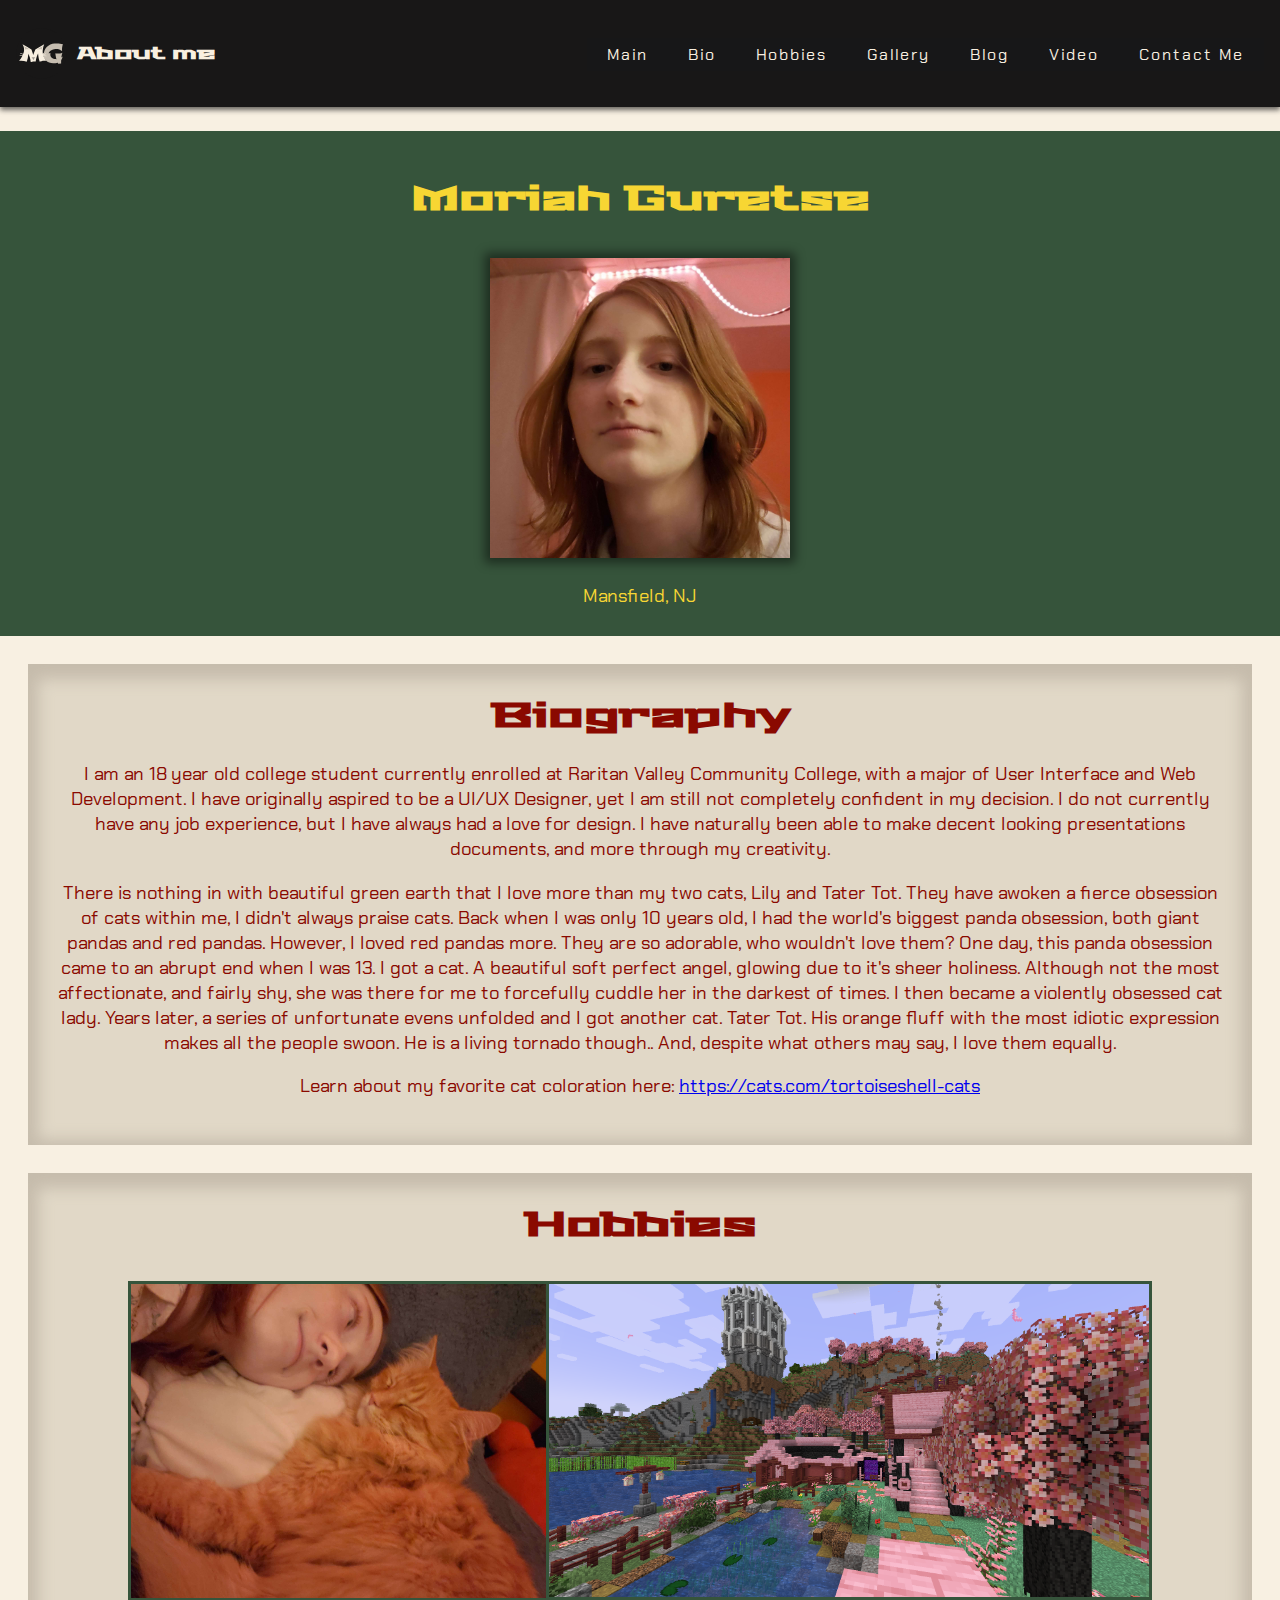
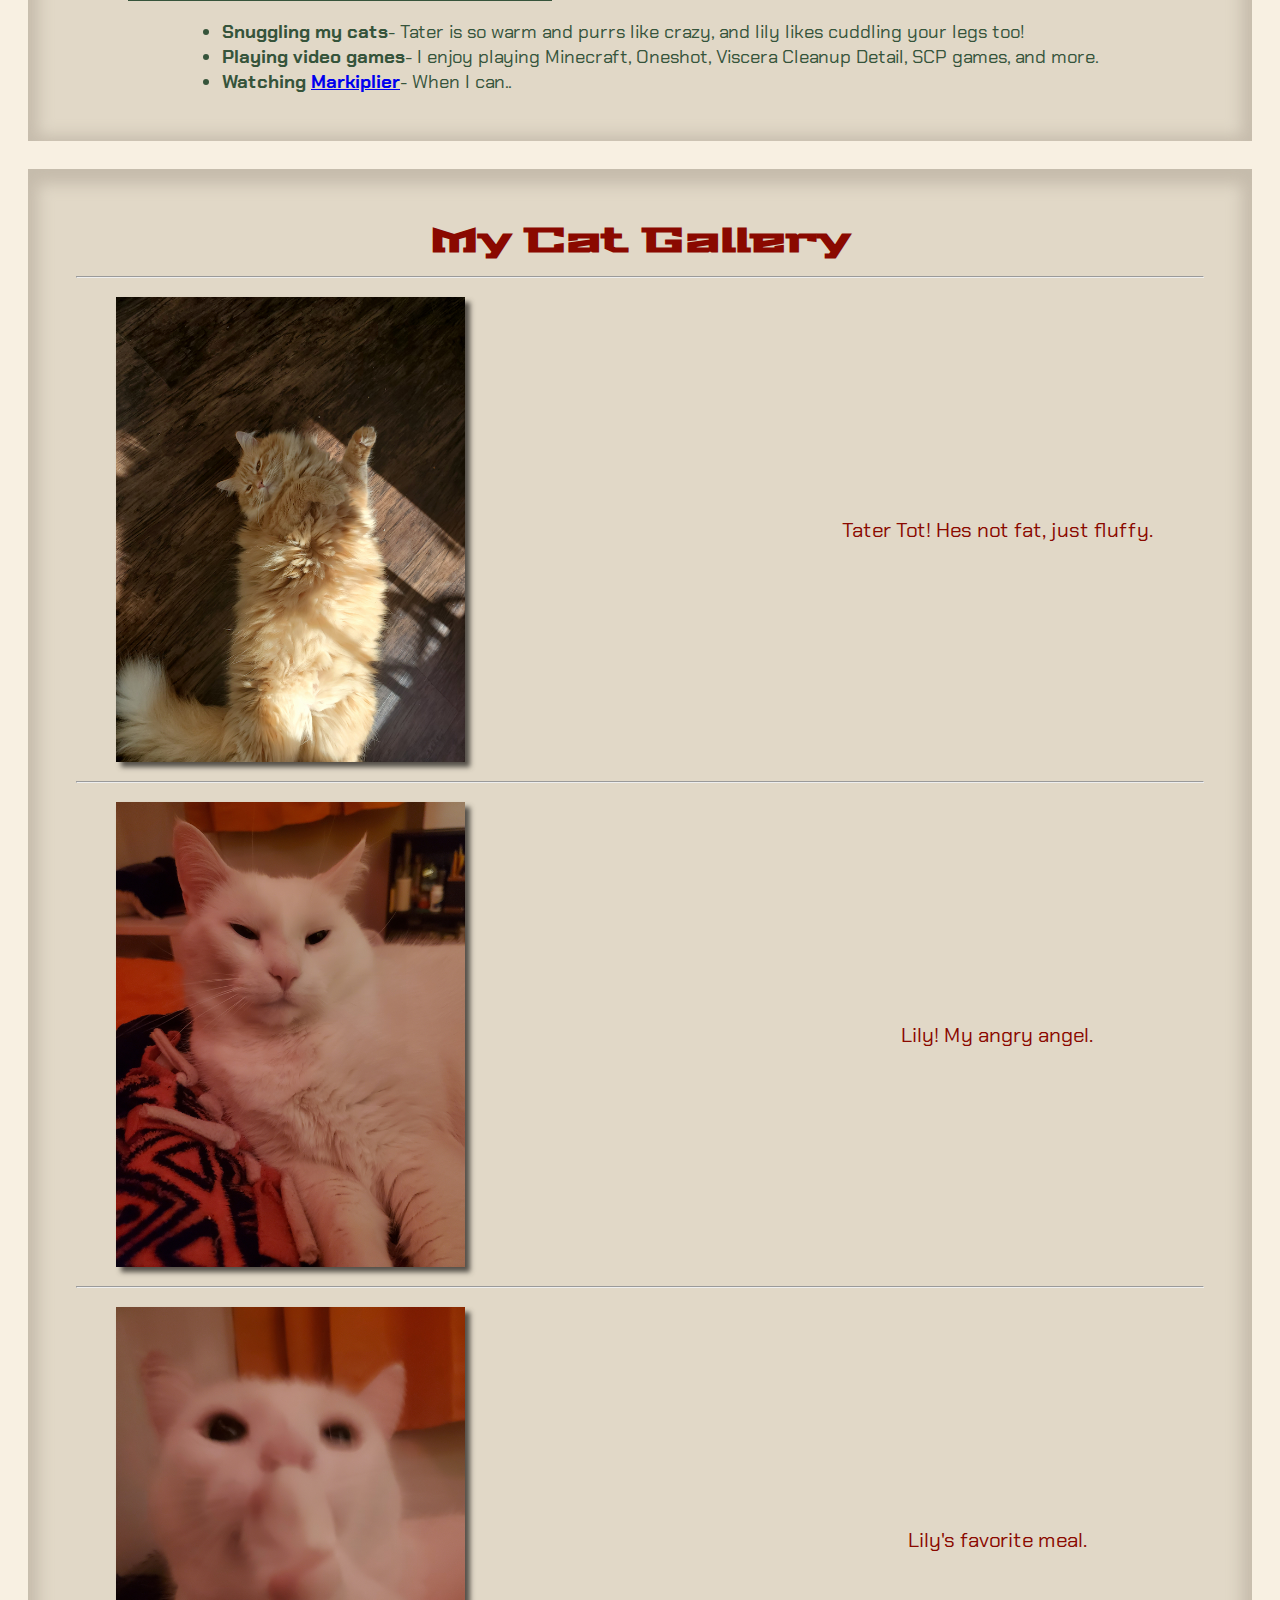
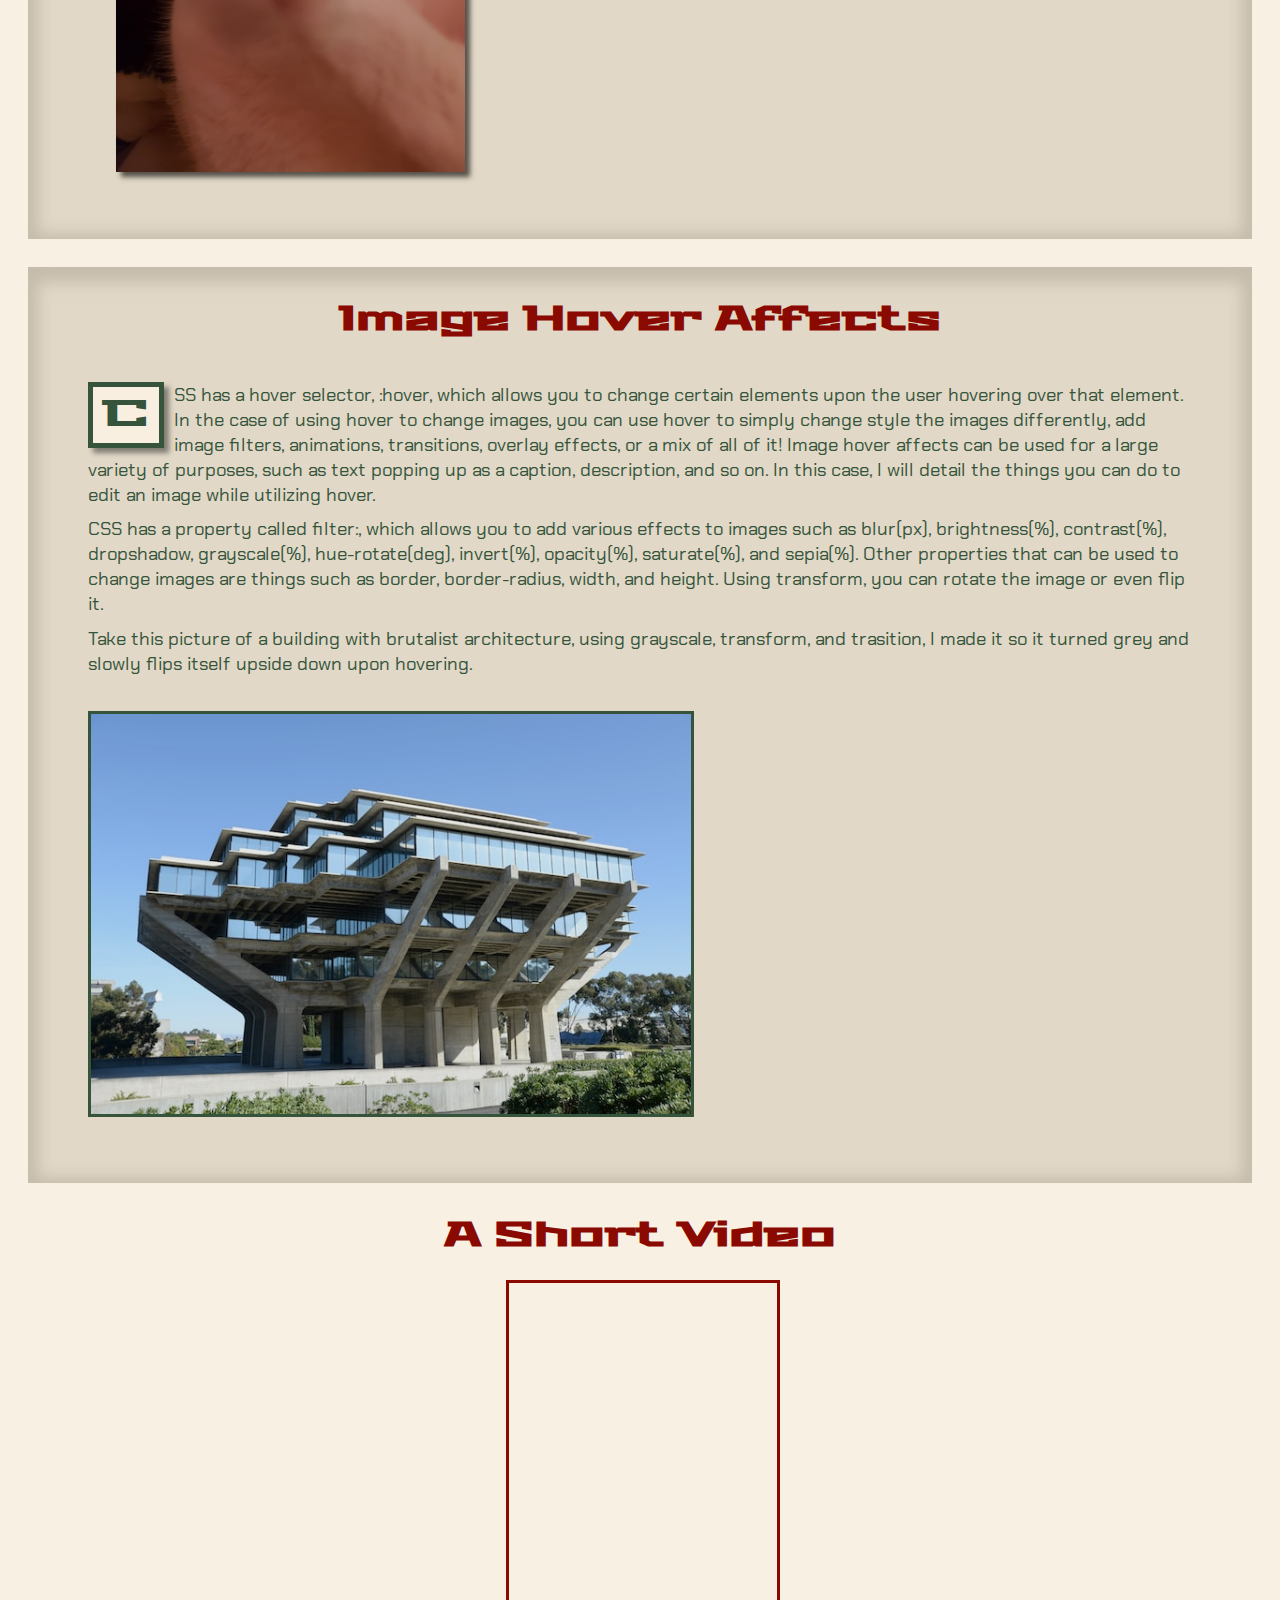
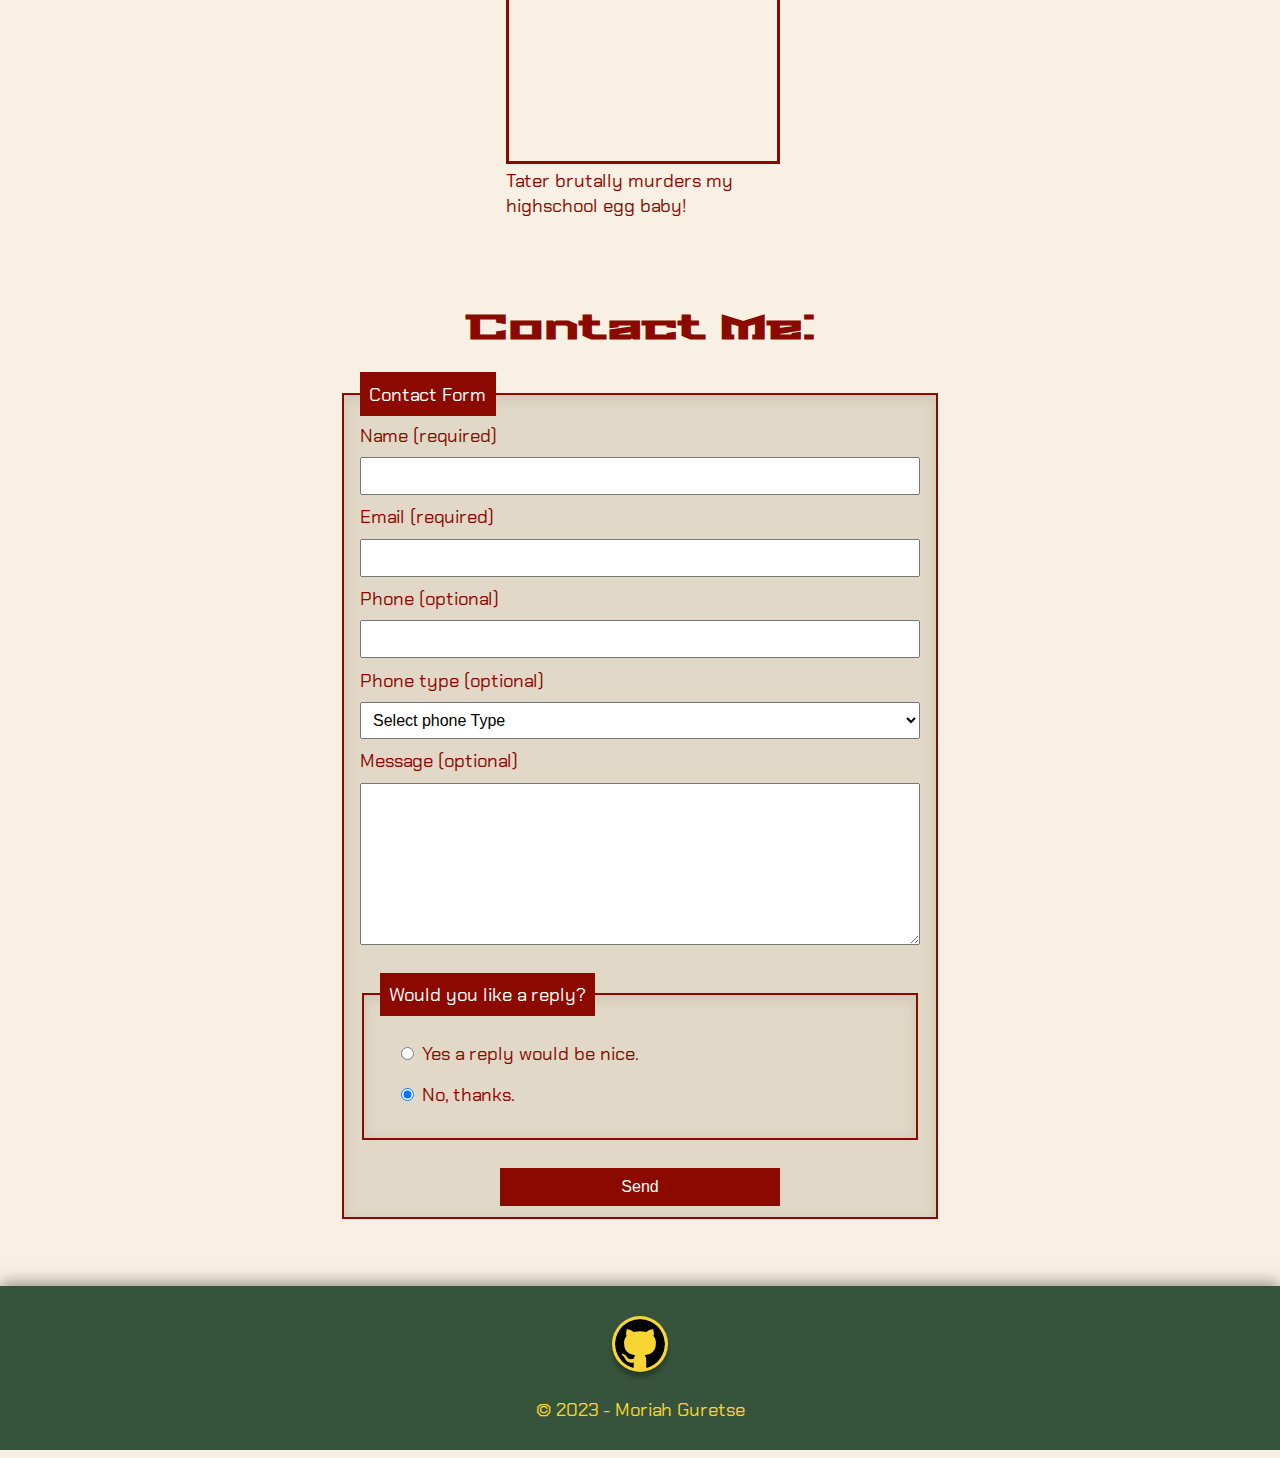
<file: index.html>
<!DOCTYPE html>
<html lang="en">
<head>
    <meta charset="UTF-8">
    <meta name="viewport" content="width=device-width, initial-scale=1.0">
    <title>About Me</title>
    <link rel="shortcut icon" type="image/png" sizes="96x96" href="img/favicon-96x96.png">
    
    <link rel="preconnect" href="https://fonts.googleapis.com">
    <link rel="preconnect" href="https://fonts.gstatic.com" crossorigin>
    <link href="https://fonts.googleapis.com/css2?family=Chakra+Petch&family=Stalinist+One&display=swap" rel="stylesheet">

    <link href="css/style.css" rel="stylesheet">
    <link href="css/nav.css" rel="stylesheet">


</head>
<body>

    <!-- Body that contains all content shown to the visitor! -->

    <header>
        <!-- The header that shows the page logo and page title plus navbar -->

        <nav class="navbar">
            <div class="logo">
                <img
                    src="img/MGlogo.svg"
                    class="log-img"
                    alt="MG logo"
                />
                <h1 class="logo-title">About me</h1>
            </div>
            <div class="navbar-links">
                <ul>
                    <li><a href="#hero" class="nav-links">Main</a></li>
                    <li><a href="#bio" class="nav-links">Bio</a></li>
                    <li><a href="#hobbies" class="nav-links">Hobbies</a></li>
                    <li><a href="#gallery" class="nav-links">Gallery</a></li>
                    <li><a href="#lit" class="nav-links">Blog</a></li>
                    <li><a href="#video" class="nav-links">Video</a></li>
                    <li><a href="#contact" class="nav-links">Contact Me</a></li>
                </ul>
            </div>
        </nav>

    </header>

    <main>
        <!-- The main enveloping important page content -->

        <!-- Hero -->

        <section id="hero">
            <h3>Moriah Guretse</h3>
            <img src="img/avatar.jpg" alt="A photo of Moriah Guretse, who is a beautiful ginger">
            <div>
                <p>Mansfield, NJ</p>
            </div>
        </section>

        <!-- Biography -->

        <section id="bio">

            <h2>Biography</h2>

            <div>
                <p>I am an 18 year old college student currently enrolled at Raritan Valley Community College, with a major of User Interface and Web Development. I have originally aspired to be a UI/UX Designer, yet I am still not completely confident in my decision. I do not currently have any job experience, but I have always had a love for design. I have naturally been able to make decent looking presentations documents, and more through my creativity.</p>

                <p>There is nothing in with beautiful green earth that I love more than my two cats, Lily and Tater Tot. They have awoken a fierce obsession of cats within me, I didn't always praise cats. Back when I was only 10 years old, I had the world's biggest panda obsession, both giant pandas and red pandas. However, I loved red pandas more. They are so adorable, who wouldn't love them? One day, this panda obsession came to an abrupt end when I was 13. I got a cat. A beautiful soft perfect angel, glowing due to it's sheer holiness. Although not the most affectionate, and fairly shy, she was there for me to forcefully cuddle her in the darkest of times. I then became a violently obsessed cat lady. Years later, a series of unfortunate evens unfolded and I got another cat. Tater Tot. His orange fluff with the most idiotic expression makes all the people swoon. He is a living tornado though.. And, despite what others may say, I love them equally. </p>

                <p>Learn about my favorite cat coloration here: <a href="https://cats.com/tortoiseshell-cats">https://cats.com/tortoiseshell-cats</a></p>
            </div>
        </section>

        <!-- Hobbies -->

        <section id="hobbies">

            <h2>Hobbies</h2>
            <div id="hobinfo">
                <img src="img/snuggles.jpg" alt="Moriah snuggling an orange cat Tater Tot">
                <img src="img/minecraft.png" alt="A picture of minecraft, with water, houses, and a castle in the distance">
            </div>
            <ul>
                <li><b>Snuggling my cats</b>- Tater is so warm and purrs like crazy, and lily likes cuddling your legs too!</li>
                <li><b>Playing video games</b>- I enjoy playing Minecraft, Oneshot, Viscera Cleanup Detail, SCP games, and more.</li>
                <li><b>Watching <a href="https://www.youtube.com/@markiplier/featured">Markiplier</a></b>- When I can..</li>
            </ul>

        </section>

        <!-- Gallery -->

        <section id="gallery">

            <h2>My Cat Gallery</h2>

            <hr>

            <figure>

                <img src="img/tatertot-640w.jpg" alt="My orange cat tater tot">
                <figcaption>Tater Tot! Hes not fat, just fluffy.</figcaption>

            </figure>

            <hr>

            <figure>

                <img src="img/lily-640w.jpg" alt="My white cat lily">
                <figcaption>Lily! My angry angel.</figcaption>
                
            </figure>

            <hr>

            <figure>

                <img src="img/lilytoes-640w.jpg" alt="My cat lily licking her toes">
                <figcaption>Lily's favorite meal.</figcaption>
                
            </figure>

        </section>

        <!-- Blog Article -->

        <article id="lit">

            <h2>Image Hover Affects</h2>

            <div>

                <p>CSS has a hover selector, :hover, which allows you to change certain elements upon the user hovering over that element. In the case of using hover to change images, you can use hover to simply change style the images differently, add image filters, animations, transitions, overlay effects, or a mix of all of it! Image hover affects can be used for a large variety of purposes, such as text popping up as a caption, description, and so on. In this case, I will detail the things you can do to edit an image while utilizing hover.</p>

                <p>CSS has a property called filter:, which allows you to add various effects to images such as blur(px), brightness(%), contrast(%), dropshadow, grayscale(%), hue-rotate(deg), invert(%), opacity(%), saturate(%), and sepia(%). Other properties that can be used to change images are things such as border, border-radius, width, and height. Using transform, you can rotate the image or even flip it.</p>

                <p>Take this picture of a building with brutalist architecture, using grayscale, transform, and trasition, I made it so it turned grey and slowly flips itself upside down upon hovering.</p>

                <img src="img/brutalism.jpg" alt="A picture of a brutalist building from Unsplash.com">

            </div>

        </article>

        <!-- Video of Tater -->

        <section id="video">

            <h2>A Short Video</h2>

            <figure>
                <div id="vid">
                    <iframe width="320" height="560" src="https://www.youtube.com/embed/0QrOoRk45dg" title="The incident. R.I.P. Honey 2022-2022" frameborder="0" allow="accelerometer; autoplay; clipboard-write; encrypted-media; gyroscope; picture-in-picture; web-share" allowfullscreen></iframe>
                </div>
                <figcaption>Tater brutally murders my highschool egg baby!</figcaption>
            </figure>

        </section>

        <!-- Contact Form -->

        <section id="contact">

            <h2>Contact Me:</h2>

            <form id="contactForm" name="contactForm" method="post" data-netlify="true">
        
                <fieldset>
                    <legend>Contact Form</legend>

                    <div id="formElements">

                        <!-- Name -->
                        <label for="name">Name (required)</label>
                        <input type="text" id="name" name="name" required>

                        <!-- Email -->
                        <label for="email">Email (required)</label>
                        <input type="email" id="email" name="email" required>

                        <!-- Phone -->
                        <label for="phone">Phone (optional)</label>
                        <input type="tel" id="phone" name="phone">

                        <!-- Phone Type -->
                        <label for="phonetype">Phone type (optional)</label>
                        <select id="phonetype">
                            <option value="" selected>Select phone Type</option>
                            <option value="Mobile">Mobile</option>
                            <option value="Work">Work</option>
                            <option value="Home">Home</option>
                        </select>
                        
                        <!-- Message -->
                        <label for="messgae">Message (optional)</label>
                        <textarea id="message" name="message" rows="8"></textarea>
                        
                        <!-- Reply -->

                        <fieldset>
                            <legend>Would you like a reply?</legend>

                            <ul>
                                <li>
                                    <input type="radio" id="message-yes" name="reply">
                                    <label for="message-yes">Yes a reply would be nice.</label>
                                </li>
                                <li>
                                    <input type="radio" id="message-no" name="reply" checked>
                                    <label for="message-no">No, thanks.</label>
                                </li>
                            </ul>
                        </fieldset>

                        <!-- Submit -->
                        <button type="submit">Send</button>

                    </div>

                </fieldset>

            </form>

        </section>

    </main>

    <!-- Footer with Github link -->

    <footer>
        <a href="https://github.com/RVCC-IDMX/about-me-MoriahG"> <img src="img/github.svg" alt="Github link"></a>

        <p>© 2023 - Moriah Guretse</p>

    </footer>

</body>
</html>
</file>
<file: css/style.css>
body {
    font-family:"Chakra Petch";
    font-size:14pt;
    background-color: #f8f0e2;
    color: #8a0900;
    margin:0;
}
main {
    margin:0;
}

h1, h2, h3, h4, h5, h6 {
    font-family:"Stalinist One";
    font-size:25pt;
    text-align:center;
    max-width:100%;
}

h2 {
    margin: 0em;
}
header {
    text-align:center;
}
/* Hero and footer */

#hero, footer{
    color: #f7d633;
    background-color: #36543b;
    text-align:center;
    padding:10px;
    margin:0;
}

footer {
    padding-top:30px;
    box-shadow: 0px -3px 15px rgba(53, 49, 44, 0.514);
}

footer img{
    background-color:#f7d633;
    padding:3px;
    box-shadow: 0px 5px 5px #0000004f; 
    border-radius: 50%;
}

#hero, h3 {
    color: #f7d633;
}

#hero img {
    width:300px;
    box-shadow: 0px 0px 10px 5px #00000079; 
    max-width:100%;
}

/* Biography */

#bio {
    background-color: #e1d8c7;
    box-shadow: 0px 5px 15px 10px rgba(161, 149, 135, 0.427) inset;
    text-align:center;
    padding: 1.5em;
    margin: 1.5em;
}

#bio div {
    margin:0 auto;
    width: 80rem;
    max-width:100%;
    text-align:center;
}

/* Hobbies */

section#hobbies {
    background-color: #e1d8c7;
    box-shadow: 0px 5px 15px 10px rgba(161, 149, 135, 0.427) inset;
    display: flex;
    flex-direction: column;
    align-items: center;
    padding: 1.5em;
    margin: 1.5em;
}
#hobinfo {
    display: grid;
    grid-template-columns: .69fr 1fr;
    grid-template-areas: "a b";
    padding-top:30px;
}
#hobbies img {
    width:600px;
    max-width:100%;
    border:3px solid #36543b;
}
#hobbies ul {
    color:#36543b;
}
/* Gallery */

#gallery {
    background-color: #e1d8c7;
    padding: 3rem;
    box-shadow: 0px 5px 15px 10px rgba(161, 149, 135, 0.427) inset;
    margin: 1.5em;
}

#gallery img {
    max-width:50%;
    box-shadow: 5px 5px 5px rgba(53, 49, 44, 0.815);
}

#gallery figure {
    text-align: center;
}

/* Article */

#lit {
    background-color: #e1d8c7;
    box-shadow: 0px 5px 15px 10px rgba(161, 149, 135, 0.427) inset;
    margin-bottom: 2rem;
    padding: 1.5em;
    margin: 1.5em;
}

#lit div {
    padding: 2rem;
    max-width: 40rem;
    margin: 0 auto;
}

#lit div p{
    padding: .3rem 0;
    margin:0px;
    clear: both;
    color:#36543b;
}

#lit img{
    margin-top:30px;
    width:600px;
    max-width:100%;
    border:3px solid #36543b;
    transition: 1s;
}

#lit img:hover{
    filter:grayscale(100%);
    transform: scaleY(-1);
}

/* Drop caps */

#lit div p:first-child:first-letter {
    color: #36543b;
    background-color: #f8efe0;
    font-size: 2em;
    border: 5px solid #36543b;
    padding: .25cm;
    display: block;
    float: left;
    margin-right:.5ex;
    line-height: 1;
    font-family:"Stalinist One";
    box-shadow: 5px 5px 5px rgba(0, 0, 0, 0.427);
    
}

/* Video */
#video figcaption {
    margin-top: 10px;
    display: flex;
    justify-content: center;
    align-items: center;
}

#vid iframe {
    position:absolute;
    top:0px;
    left:0%;
    width:100%;
    height:100%;
    border:3px solid #8C0900;
}

#vid {
    position:relative;
    padding-bottom: 177.9%;
}

#video {
    width:70%;
    margin-left:auto;
    margin-right:auto;
    margin-bottom: 70px;
}

#video figure {
    width:40%;
    margin-left:auto;
    margin-right:auto;
}

/* Contact Form */

#formElements {
    display:grid;
    row-gap:.5em;
}

#contact {
    padding: 1rem;
    max-width:600px;
    margin: 2rem auto;
    
}

fieldset {
    border:2px solid;
    padding-left: 1rem;
    padding-right: 1rem;
    margin-top:1em;
    margin-bottom:1em;
    background-color: #e1d8c7;
    box-shadow: 0px 3px 8px 4px rgba(199, 184, 167, 0.427) inset;
}

#contact input, #contact textarea, #contact select, #contact button {
    padding: .5em;
    font-size: 1rem;
}

legend {
    background-color:#8C0900;
    color:white;
    padding:.5em;
}

#contact ul{
    list-style:none;
    padding:0px;
}

#contact li {
    margin: 1rem;
}

#contact button {
    background-color: #8C0900;
    border: 2px solid #8C0900;
    color: white;
    max-width:400px;
    width:50%;
    justify-self: center;
}

/* ------------- Media States ------------ */
/* tablet size */
@media screen and (min-width: 60em) {
    #gallery figure {
        display: grid;
        grid-template-columns: 2fr 1fr;
    }

    #gallery figcaption {
        display: flex;
        justify-content: center;
        align-items: center;
        font-size: 1.3rem;
        margin-left: 1rem;
    }

    figure img{
        width:100%;
    }

    #lit div {
        max-width: 100%;
        columns: 50rem;
    }

    #video figure {
        width:30%;
        margin-left:auto;
        margin-right:auto;
    }
}    

/* large screen size */
@media screen and (min-width: 90em) {

    #gallery {
        display: grid;
        grid-template-columns: 1fr 1fr 1fr;
    }

    hr {
        display: none;
    }

    #gallery h2 {
        grid-column: 1/-1;
    }

    #gallery figure {
        display: block;
    }

    #video {
        width:30%;
    }

    #video figure {
        width:50%;
        margin-left:auto;
        margin-right:auto;
    }

}
</file>
<file: css/nav.css>
html {
    scroll-behavior:smooth;
}

/* places header is at top*/

body {
    box-sizing: border-box;
    padding:0;
    margin:0;
    
}

/* navbar */

.navbar {
    background-color: #181717;
    color: #f8efe0;
    display:flex;
    flex-direction:column;
    font-size: 1.5rem;
    margin-bottom: 1.5rem;
    padding-left: 1rem;
    padding-right: 1rem;
    box-shadow: 0px 3px 5px #181717a3;
}

/* logo */

.logo {
    display:flex;
    align-items:center;
}

.logo img {
    height:4vw;
    width:4vw;
    min-height:40px;
    min-width:40px;
}

.logo h1 {
    font-size: .7em;
    padding-left: 10px;
}

/* navigation list */

.navbar-links li {
    list-style:none;
    display:block;
    padding:.5em 0;
}

/* tag styles and hover*/

.navbar-links a {
    color: #f8efe0;
    background-color: rgb(23, 23, 24);
    font-size: 1rem;
    padding: .4rem 1.25rem;
    letter-spacing: 2px;
    text-decoration:none;
    display: inline-block;
}

.navbar-links a:hover,
.navbar-links a:focus {
    filter: invert(1);
    outline:none;
}

/* 
media query for non-mobile nav bar
min-width set to width of nav elements 
such that no text wraps 
*/

@media screen and (min-width:60rem) {

    .navbar {
        flex-direction: row;
        justify-content: space-between;
    }

    .navbar ul {
        display: flex;
        justify-content: space-between;
    }
}
</file>
